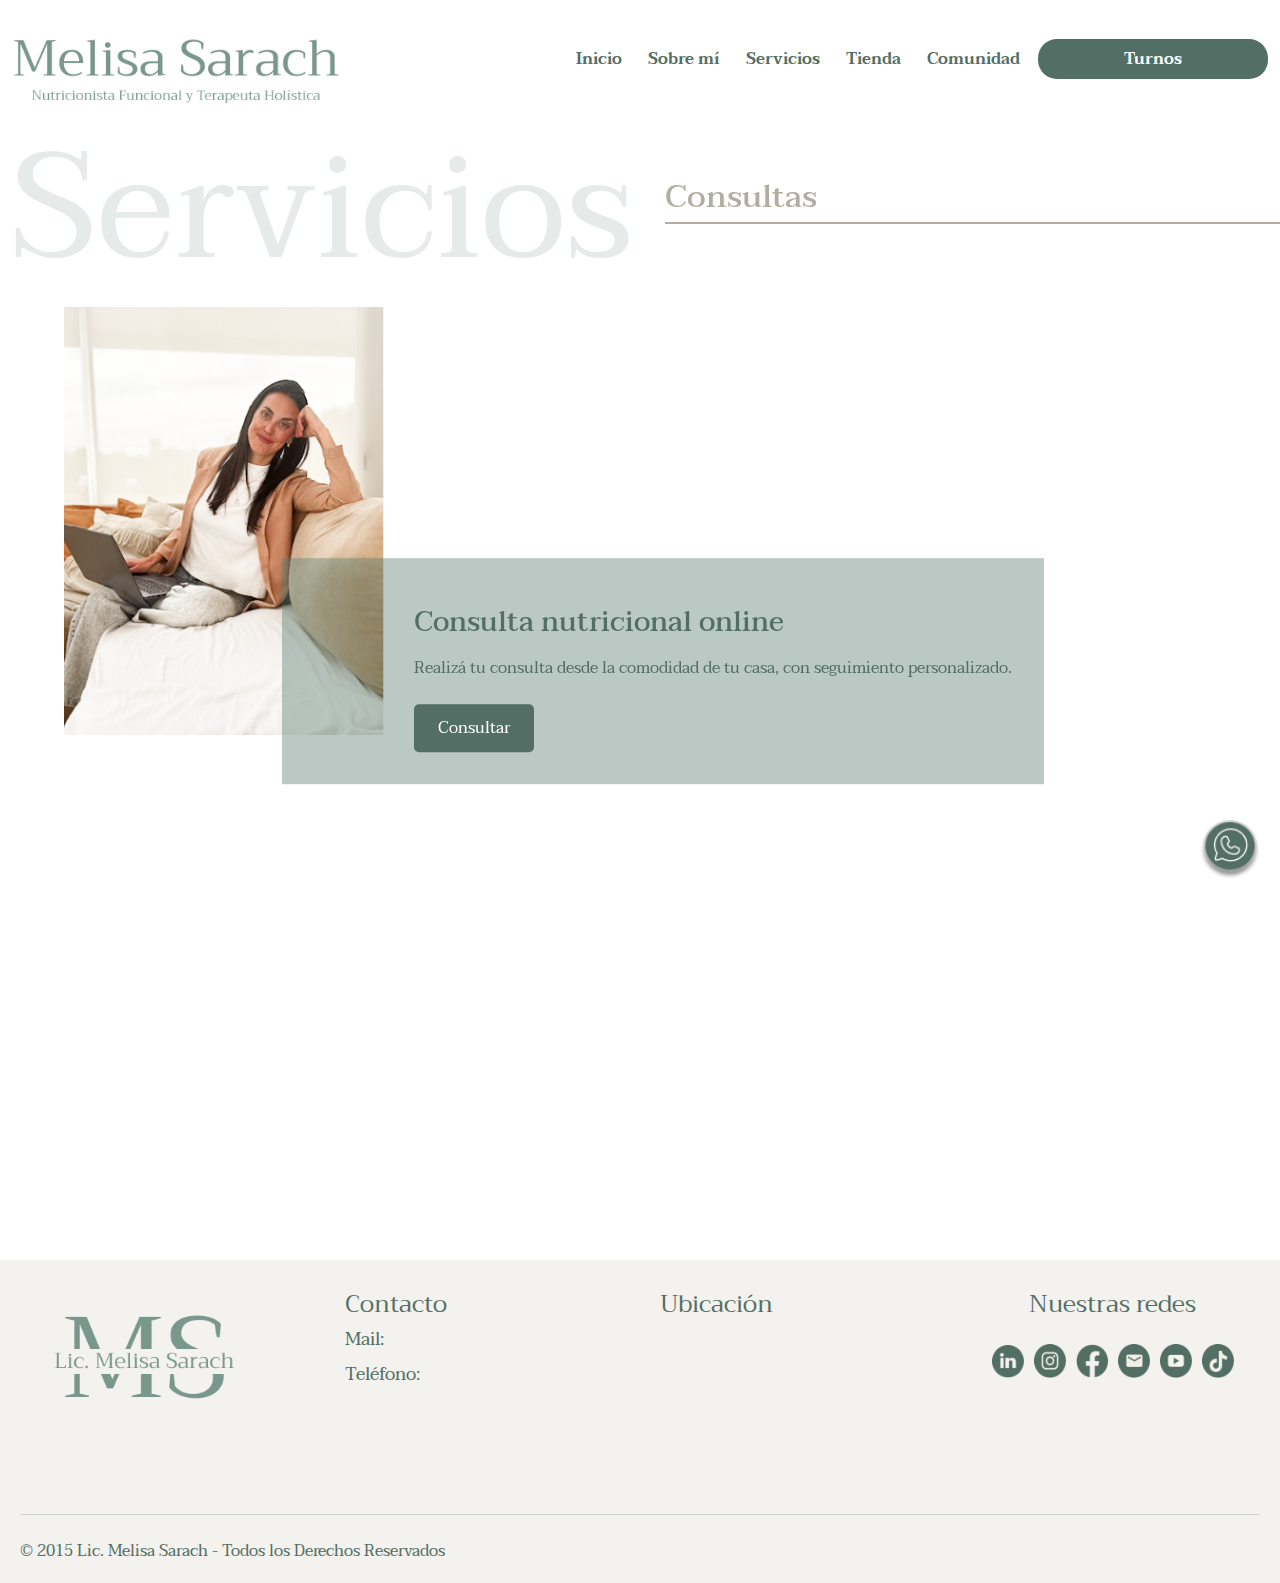
<file: pages/consultas.html>
<!DOCTYPE html>
<html lang="en">

<head>
  <meta charset="UTF-8">
  <meta name="viewport" content="width=device-width, initial-scale=1.0">
  <title>Lic. Sarach | Sobre mí</title>
</head>

<body>
  <!-- Tipografía Trirong p/titulos -->
  <link rel="preconnect" href="https://fonts.googleapis.com">
  <link rel="preconnect" href="https://fonts.gstatic.com" crossorigin>
  <link
    href="https://fonts.googleapis.com/css2?family=Trirong:ital,wght@0,100;0,200;0,300;0,400;0,500;0,600;0,700;0,800;0,900;1,100;1,200;1,300;1,400;1,500;1,600;1,700;1,800;1,900&display=swap"
    rel="stylesheet">

  <!-- Tipografía Taviraj p/parrafo -->
  <link rel="preconnect" href="https://fonts.googleapis.com">
  <link rel="preconnect" href="https://fonts.gstatic.com" crossorigin>
  <link
    href="https://fonts.googleapis.com/css2?family=Taviraj:ital,wght@0,100;0,200;0,300;0,400;0,500;0,600;0,700;0,800;0,900;1,100;1,200;1,300;1,400;1,500;1,600;1,700;1,800;1,900&display=swap"
    rel="stylesheet">

  <!-- AOS -->
  <link rel="stylesheet" href="https://cdn.jsdelivr.net/npm/aos@2.3.4/dist/aos.css">

  <!-- Bootstrap -->
  <link href="https://cdn.jsdelivr.net/npm/bootstrap@5.3.0/dist/css/bootstrap.min.css" rel="stylesheet">

  <!-- Style Sheet -->
  <link rel="stylesheet" href="../css/stylesass.css">
  </head>
  <header>
    <!-- BARRA DE NAVEGACION-->
    <nav class="navbar navbar-expand-lg custom-navbar">
      <div class="container-fluid links_container">
        <!-- LOGO BRAND -->
        <a class="navbar-brand logo_container" href="../index.html" title="Ir a Inicio">
          <img src="../assets/brand.png" alt="Logo de la licenciada Melisa Sarach" class="logo_navbar">
        </a>
        <!-- MENÚ HAMBURGUESA (visible en mobile y tablet)-->
        <button class="navbar-toggler custom_toggler" type="button" data-bs-toggle="collapse"
          data-bs-target="#navbarNav" aria-controls="navbarNav" aria-expanded="false" aria-label="Toggle navigation">
          <span class="navbar-toggler-icon menu_icon"></span>
        </button>
        <!--BARRA EN DESKTOP (un link al lado del otro a la derecha)-->
        <div class="collapse navbar-collapse custom_collapse" id="navbarNav">

          <div class="navbar-content container_custom_navbar">
            <ul class="navbar-nav custom_navbar">
              <li class="nav-item custom_item">
                <a class="nav-link custom_links" href="../index.html">Inicio</a>
              </li>
              <li class="nav-item custom_item">
                <a class="nav-link custom_links" href="../pages/sobre-mi.html">Sobre mí</a>
              </li>
              <li class="nav-item custom_item">
                <a class="nav-link custom_links" href="servicios.html">Servicios</a>
              </li>
              <li class="nav-item custom_item">
                <a class="nav-link custom_links" href="tienda.html">Tienda</a>
              </li>
              <li class="nav-item custom_item">
                <a class="nav-link custom_links" href="https://nas.io/es-mx/semillas-nutritivas">Comunidad</a>
              </li>
              <li class="nav-item custom_links">
                <a class="nav-link-boton-turnos nav_turnos"
                  href="https://wa.me/5493513558138?text=Hola%20Meli%20%F0%9F%98%8A%20Quisiera%20sacar%20un%20turno%2C%20preferentemente%20en%20el%20siguiente%20horario%3A%20________"
                  target="_blank" rel="noopener">
                  Turnos
                </a>
              </li>
            </ul>
          </div>
        </div>
      </div>
    </nav>
  </header>
  <main>
  <section class="titulos">
  <h1 class="pages">Servicios</h1>
  <h2 class="pages subtitulo" data-aos="fade-left" data-aos-delay="80">Consultas</h2>
  </div>
</section>

<section class="servicio online" data-aos="fade-right" data-aos-delay="200">
  <div class="imagen imagen-online">
    <img src="../assets/consulta-online.png" alt="Consulta nutricional online">
  </div>
  <div class="recuadro recuadro-online">
    <h3>Consulta nutricional online</h3>
    <p>Realizá tu consulta desde la comodidad de tu casa, con seguimiento personalizado.</p>
    <a
      href="https://wa.me/5493513558138?text=Hola%20Melisa,%20quisiera%20sacar%20un%20turno%20para%20una%20consulta%20online"
      class="btn-consulta"
      target="_blank"
    >
      Consultar
    </a>
  </div>
</section>
<div class="separador"></div>

<section class="servicio presencial" data-aos="fade-left" data-aos-delay="200">
  <div class="imagen-presencial">
    <img src="../assets/consulta-presencial.png" alt="Consulta nutricional presencial">
  </div>
  <div class="recuadro recuadro-presencial">
    <h3>Consulta nutricional presencial</h3>
    <p>Atención personalizada en consultorio. Agenda tu turno con anticipación.</p>
    <a
      href="https://wa.me/5493513558138?text=Hola%20Melisa,%20quisiera%20sacar%20un%20turno%20para%20consulta%20presencial"
      class="btn-consulta"
      target="_blank"
    >
      Consultar
    </a>
  </div>
</section>

<div class="separador"></div>

  </main>

  <!-- Botón de WhatsApp -->
  <a href="https://wa.me/5493513558138?text=Hola%20Meli%2C%20quer%C3%ADa%20consultarte%20por%20_________"
    class="floating-whatsapp" target="_blank" rel="noopener">
    <img src="../assets/icon_whatsapp (2).png" alt="Icono de WhatsApp para contactarse con la Lic. Melisa Sarach">
  </a>
  <script src="https://unpkg.com/aos@2.3.1/dist/aos.js"></script>
  <script>
    AOS.init();
  </script>
  <!-- Bootstrap JS vía CDN -->
  <script src="https://cdn.jsdelivr.net/npm/bootstrap@5.3.0/dist/js/bootstrap.bundle.min.js"></script>
  <footer>
    <section>

      <div>
        <img src="../assets/logo-footer.png" alt="logo">

      </div>
      <div>
        <h3 class="footer_contacto">Contacto</h3>
        <p>Mail: </p>
        <p>Teléfono: </p>
      </div>
      <div>
        <h3 class="footer">Ubicación</h3>
        <div class="mapa-container">
          <iframe
            src="https://www.google.com/maps/embed?pb=!1m18!1m12!1m3!1d13638.602183773135!2d-64.19130102020656!3d-31.42156350313041!2m3!1f0!2f0!3f0!3m2!1i1024!2i768!4f13.1!3m3!1m2!1s0x9432a285a6224201%3A0x54a69101baccd4c1!2sIndependencia%20468%2C%20X5001%20C%C3%B3rdoba!5e0!3m2!1ses!2sar!4v1721821866502!5m2!1ses!2sar"
            class="mapa-ubicacion" style="border:0;" allowfullscreen="" loading="lazy">
          </iframe>
        </div>
      </div>
      <div class="redes">
        <h3 class="footer">Nuestras redes</h3>
        <div class="iconos">
          <a href="https://www.linkedin.com/in/nutrimelisarach?utm_source=share&utm_campaign=share_via&utm_content=profile&utm_medium=ios_app "
            target="_blank" rel="noopener">
            <img src="../assets/linkedin.png" alt="Ir al perfil de Linkedin de la Licenciada Melisa Sarach"
              title="Ir al perfil de Linkedin" class="icono-redes">
          </a>

          <a href="https://www.instagram.com/nutrimelisarach?igsh=cWxpZTd3OTBvcXZv&utm_source=qr" target="_blank"
            rel="noopener">
            <img src="../assets/instagram.png" alt="Ir al perfil de Instagram de la Licenciada Melisa Sarach"
              title="Ir al perfil de Instagram" class="icono-redes">
          </a>

          <a href="https://www.facebook.com/nutri.melisarach/" target="_blank" rel="noopener">
            <img src="../assets/facebook.png" alt="Ir al perfil de Facebook de la Licenciada Melisa Sarach"
              title="Ir al perfil de Facebook" class="icono-redes">
          </a>

          <a href="https://mail.google.com/mail/?view=cm&to=lic.nutricion.sarach@gmail.com" target="_blank"
            rel="noopener">
            <img src="../assets/mail.png" alt="Enviar un mail a la licenciada Melisa Sarach" title="Enviar un mail"
              class="icono-redes">
          </a>


          <a href="https://youtube.com/@nutrimelisarach?si=sWrbfTU_ojC8CvxS" target="_blank" rel="noopener">
            <img src="../assets/youtube.png" alt="Ir al canal de youtube de la Licenciada Melisa Sarach"
              title="Ir al canal de youtube" class="icono-redes">
          </a>

          <a href="https://www.tiktok.com/@nutri.melisarach?_t=ZM-8y1CfxIUaVM&_r=1" target="_blank" rel="noopener">
            <img src="../assets/tiktok.png" alt="Ir al perfil de Tiktok de la Licenciada Melisa Sarach"
              title="Ir al perfil de Tiktok" class="icono-redes">
          </a>
        </div>
      </div>
    </section>
    <hr>
    <p class="footer_derechos_reservados">© 2015 Lic. Melisa Sarach - Todos los Derechos Reservados</p>
  </footer>

</body>

</html>
</file>
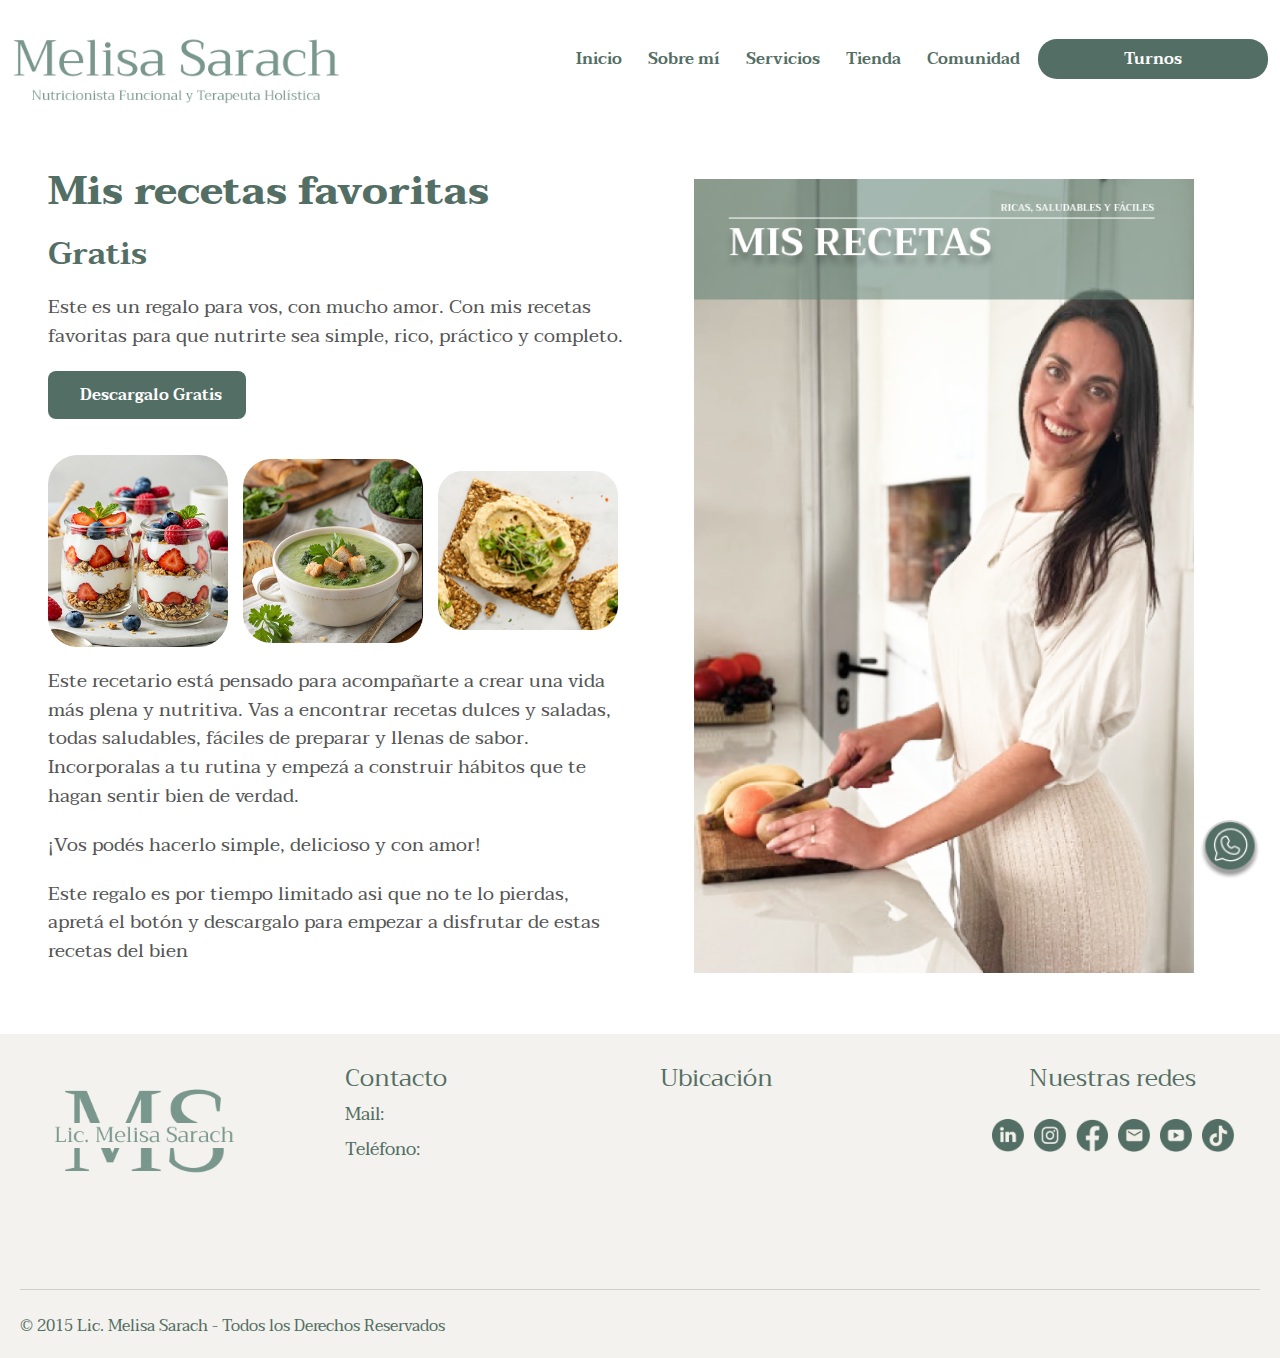
<file: pages/regalo.html>
<!DOCTYPE html>
<html lang="en">

<head>
    <meta charset="UTF-8">
    <meta name="viewport" content="width=device-width, initial-scale=1.0">
    <title>Lic. Sarach | Sobre mí</title>
</head>

<body>
    <!-- Tipografía Trirong p/titulos -->
    <link rel="preconnect" href="https://fonts.googleapis.com">
    <link rel="preconnect" href="https://fonts.gstatic.com" crossorigin>
    <link
        href="https://fonts.googleapis.com/css2?family=Trirong:ital,wght@0,100;0,200;0,300;0,400;0,500;0,600;0,700;0,800;0,900;1,100;1,200;1,300;1,400;1,500;1,600;1,700;1,800;1,900&display=swap"
        rel="stylesheet">

    <!-- Tipografía Taviraj p/parrafo -->
    <link rel="preconnect" href="https://fonts.googleapis.com">
    <link rel="preconnect" href="https://fonts.gstatic.com" crossorigin>
    <link
        href="https://fonts.googleapis.com/css2?family=Taviraj:ital,wght@0,100;0,200;0,300;0,400;0,500;0,600;0,700;0,800;0,900;1,100;1,200;1,300;1,400;1,500;1,600;1,700;1,800;1,900&display=swap"
        rel="stylesheet">

    <!-- AOS -->
    <link rel="stylesheet" href="https://cdn.jsdelivr.net/npm/aos@2.3.4/dist/aos.css">

    <!-- Bootstrap -->
    <link href="https://cdn.jsdelivr.net/npm/bootstrap@5.3.0/dist/css/bootstrap.min.css" rel="stylesheet">

    <!-- Style Sheet -->
    <link rel="stylesheet" href="../css/stylesass.css">
    </head>
    <header>
        <!-- BARRA DE NAVEGACION-->
        <nav class="navbar navbar-expand-lg custom-navbar">
            <div class="container-fluid links_container">
                <!-- LOGO BRAND -->
                <a class="navbar-brand logo_container" href="../index.html" title="Ir a Inicio">
                    <img src="../assets/brand.png" alt="Logo de la licenciada Melisa Sarach" class="logo_navbar">
                </a>
                <!-- MENÚ HAMBURGUESA (visible en mobile y tablet)-->
                <button class="navbar-toggler custom_toggler" type="button" data-bs-toggle="collapse"
                    data-bs-target="#navbarNav" aria-controls="navbarNav" aria-expanded="false"
                    aria-label="Toggle navigation">
                    <span class="navbar-toggler-icon menu_icon"></span>
                </button>
                <!--BARRA EN DESKTOP (un link al lado del otro a la derecha)-->
                <div class="collapse navbar-collapse custom_collapse" id="navbarNav">

                    <div class="navbar-content container_custom_navbar">
                        <ul class="navbar-nav custom_navbar">
                            <li class="nav-item custom_item">
                                <a class="nav-link custom_links" href="../index.html">Inicio</a>
                            </li>
                            <li class="nav-item custom_item">
                                <a class="nav-link custom_links" href="../pages/sobre-mi.html">Sobre mí</a>
                            </li>
                            <li class="nav-item custom_item">
                                <a class="nav-link custom_links" href="servicios.html">Servicios</a>
                            </li>
                            <li class="nav-item custom_item">
                                <a class="nav-link custom_links" href="tienda.html">Tienda</a>
                            </li>
                            <li class="nav-item custom_item">
                                <a class="nav-link custom_links"
                                    href="https://nas.io/es-mx/semillas-nutritivas">Comunidad</a>
                            </li>
                            <li class="nav-item custom_links">
                                <a class="nav-link-boton-turnos nav_turnos"
                                    href="https://wa.me/5493513558138?text=Hola%20Meli%20%F0%9F%98%8A%20Quisiera%20sacar%20un%20turno%2C%20preferentemente%20en%20el%20siguiente%20horario%3A%20________"
                                    target="_blank" rel="noopener">
                                    Turnos
                                </a>
                            </li>

                        </ul>
                    </div>
                </div>
            </div>
        </nav>
    </header>
    <main>
        <section class="regalo">
            <div class="contenido">
                <div class="texto">
                    <h1>Mis recetas favoritas</h1>
                    <h2>Gratis</h2>
                    <p>Este es un regalo para vos, con mucho amor. Con mis recetas favoritas para que nutrirte sea
                        simple, rico, práctico y completo.</p>

                    <button type="button" class="btn-descarga" data-access-product="free">
                        <span uk-icon="icon: download"></span> Descargalo Gratis
                    </button>

                    <div class="imagenes-recetas">
                        <img src="../assets/receta1.png" alt="Receta 1">
                        <img src="../assets/receta2.png" alt="Receta 2">
                        <img src="../assets/receta3.png" alt="Receta 3">

                    </div>
                    <p>Este recetario está pensado para acompañarte a crear una vida más plena y nutritiva. Vas a
                        encontrar recetas dulces y saladas, todas saludables, fáciles de preparar y llenas de sabor.
                        Incorporalas a tu rutina y empezá a construir hábitos que te hagan sentir bien de verdad.
                    </p>
                    <p>¡Vos podés hacerlo simple, delicioso y con amor! </p>
                    <p>Este regalo es por tiempo limitado asi que no te lo pierdas, apretá el botón y descargalo para
                        empezar a disfrutar de estas recetas del bien</p>
                </div>
            </div>

            <div class="imagen">
                <img src="../assets/regalo.png" alt="Licenciada cocinando">
            </div>
        </section>

    </main>
   
   <!-- Botón de WhatsApp -->
<a href="https://wa.me/5493513558138?text=Hola%20Meli%2C%20quer%C3%ADa%20consultarte%20por%20_________" class="floating-whatsapp" target="_blank" rel="noopener">
    <img src="../assets/icon_whatsapp (2).png" alt="Icono de WhatsApp para contactarse con la Lic. Melisa Sarach">
</a>

    <script src="https://unpkg.com/aos@2.3.1/dist/aos.js"></script>
    <script>
        AOS.init();
    </script>
    <!-- Bootstrap JS vía CDN -->
    <script src="https://cdn.jsdelivr.net/npm/bootstrap@5.3.0/dist/js/bootstrap.bundle.min.js"></script>
    <footer>
        <section>

            <div>
                <img src="../assets/logo-footer.png" alt="logo">

            </div>
            <div>
                <h3 class="footer_contacto">Contacto</h3>
                <p>Mail: </p>
                <p>Teléfono: </p>
            </div>
            <div>
                <h3 class="footer">Ubicación</h3>
                <div class="mapa-container">
                    <iframe
                        src="https://www.google.com/maps/embed?pb=!1m18!1m12!1m3!1d13638.602183773135!2d-64.19130102020656!3d-31.42156350313041!2m3!1f0!2f0!3f0!3m2!1i1024!2i768!4f13.1!3m3!1m2!1s0x9432a285a6224201%3A0x54a69101baccd4c1!2sIndependencia%20468%2C%20X5001%20C%C3%B3rdoba!5e0!3m2!1ses!2sar!4v1721821866502!5m2!1ses!2sar"
                        class="mapa-ubicacion" style="border:0;" allowfullscreen="" loading="lazy">
                    </iframe>
                </div>
            </div>
            <div class="redes">
                <h3 class="footer">Nuestras redes</h3>
                <div class="iconos">
                    <a href="https://www.linkedin.com/in/nutrimelisarach?utm_source=share&utm_campaign=share_via&utm_content=profile&utm_medium=ios_app "
                        target="_blank" rel="noopener">
                        <img src="../assets/linkedin.png" alt="Ir al perfil de Linkedin de la Licenciada Melisa Sarach"
                            title="Ir al perfil de Linkedin" class="icono-redes">
                    </a>

                    <a href="https://www.instagram.com/nutrimelisarach?igsh=cWxpZTd3OTBvcXZv&utm_source=qr"
                        target="_blank" rel="noopener">
                        <img src="../assets/instagram.png"
                            alt="Ir al perfil de Instagram de la Licenciada Melisa Sarach"
                            title="Ir al perfil de Instagram" class="icono-redes">
                    </a>

                    <a href="https://www.facebook.com/nutri.melisarach/" target="_blank" rel="noopener">
                        <img src="../assets/facebook.png" alt="Ir al perfil de Facebook de la Licenciada Melisa Sarach"
                            title="Ir al perfil de Facebook" class="icono-redes">
                    </a>

                    <a href="https://mail.google.com/mail/?view=cm&to=lic.nutricion.sarach@gmail.com" target="_blank"
                        rel="noopener">
                        <img src="../assets/mail.png" alt="Enviar un mail a la licenciada Melisa Sarach"
                            title="Enviar un mail" class="icono-redes">
                    </a>


                    <a href="https://youtube.com/@nutrimelisarach?si=sWrbfTU_ojC8CvxS" target="_blank" rel="noopener">
                        <img src="../assets/youtube.png" alt="Ir al canal de youtube de la Licenciada Melisa Sarach"
                            title="Ir al canal de youtube" class="icono-redes">
                    </a>

                    <a href="https://www.tiktok.com/@nutri.melisarach?_t=ZM-8y1CfxIUaVM&_r=1" target="_blank"
                        rel="noopener">
                        <img src="../assets/tiktok.png" alt="Ir al perfil de Tiktok de la Licenciada Melisa Sarach"
                            title="Ir al perfil de Tiktok" class="icono-redes">
                    </a>
                </div>
            </div>
        </section>
        <hr>
        <p class="footer_derechos_reservados">© 2015 Lic. Melisa Sarach - Todos los Derechos Reservados</p>
    </footer>

</body>

</html>
</file>
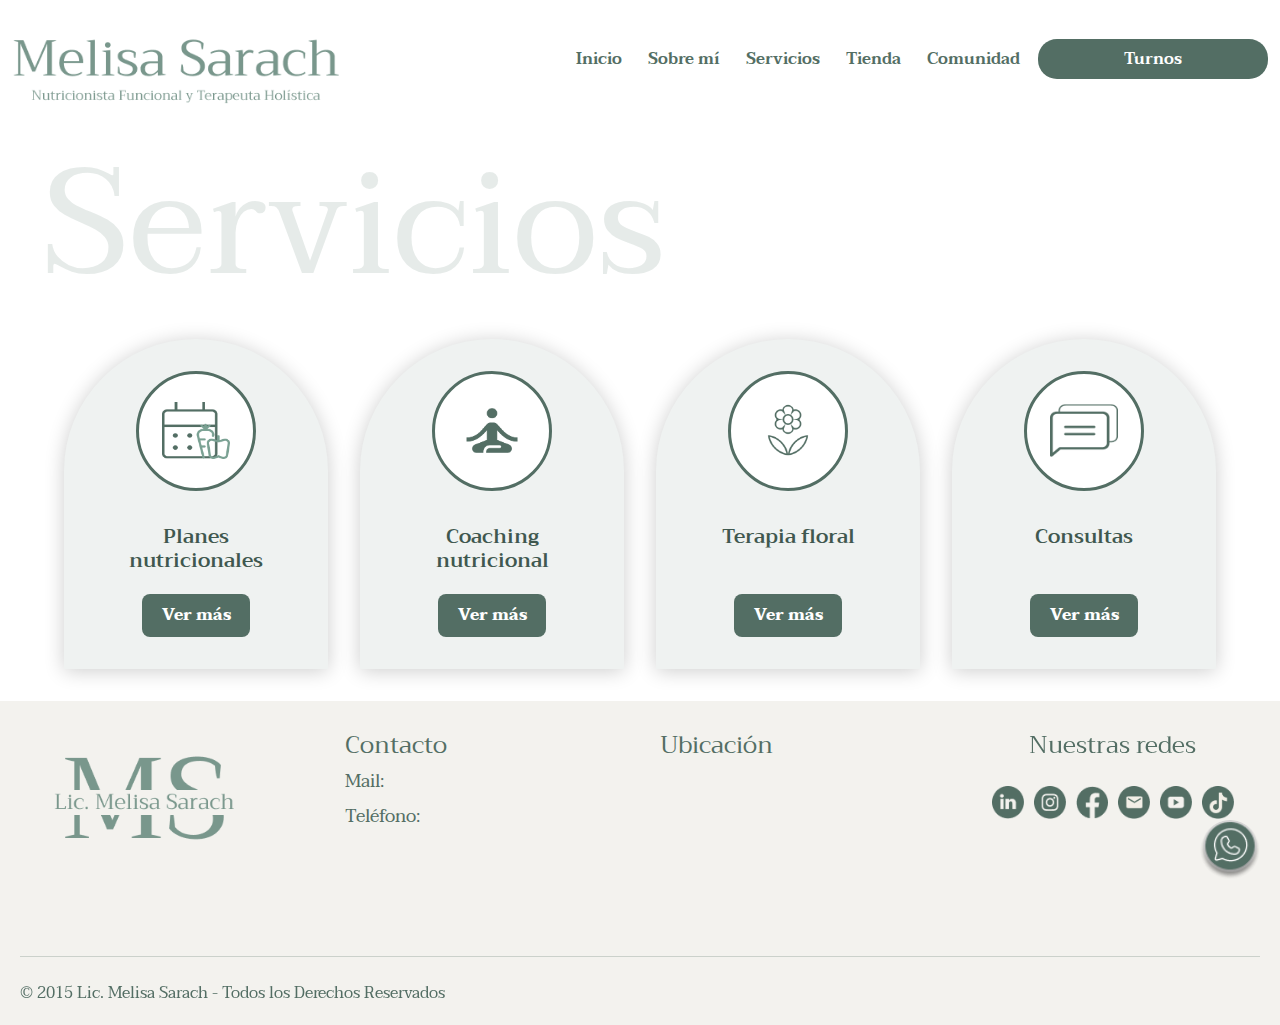
<file: pages/servicios.html>
<!DOCTYPE html>
<html lang="en">

<head>
    <meta charset="UTF-8">
    <meta name="viewport" content="width=device-width, initial-scale=1.0">
    <title>Lic. Sarach | Servicios</title>
</head>

<body>
    <!-- Tipografía Trirong p/titulos -->
    <link rel="preconnect" href="https://fonts.googleapis.com">
    <link rel="preconnect" href="https://fonts.gstatic.com" crossorigin>
    <link
        href="https://fonts.googleapis.com/css2?family=Trirong:ital,wght@0,100;0,200;0,300;0,400;0,500;0,600;0,700;0,800;0,900;1,100;1,200;1,300;1,400;1,500;1,600;1,700;1,800;1,900&display=swap"
        rel="stylesheet">

    <!-- Tipografía Taviraj p/parrafo -->
    <link rel="preconnect" href="https://fonts.googleapis.com">
    <link rel="preconnect" href="https://fonts.gstatic.com" crossorigin>
    <link
        href="https://fonts.googleapis.com/css2?family=Taviraj:ital,wght@0,100;0,200;0,300;0,400;0,500;0,600;0,700;0,800;0,900;1,100;1,200;1,300;1,400;1,500;1,600;1,700;1,800;1,900&display=swap"
        rel="stylesheet">

    <!-- AOS -->
    <link rel="stylesheet" href="https://cdn.jsdelivr.net/npm/aos@2.3.4/dist/aos.css">

    <!-- Bootstrap -->
    <link href="https://cdn.jsdelivr.net/npm/bootstrap@5.3.0/dist/css/bootstrap.min.css" rel="stylesheet">

    <!-- Style Sheet -->
    <link rel="stylesheet" href="../css/stylesass.css">
    </head>
    <header>
        <!-- BARRA DE NAVEGACION-->
        <nav class="navbar navbar-expand-lg custom-navbar">
            <div class="container-fluid links_container">
                <!-- LOGO BRAND -->
                <a class="navbar-brand logo_container" href="../index.html" title="Ir a Inicio">
                    <img src="../assets/brand.png" alt="Logo de la licenciada Melisa Sarach" class="logo_navbar">
                </a>
                <!-- MENÚ HAMBURGUESA (visible en mobile y tablet)-->
                <button class="navbar-toggler custom_toggler" type="button" data-bs-toggle="collapse"
                    data-bs-target="#navbarNav" aria-controls="navbarNav" aria-expanded="false"
                    aria-label="Toggle navigation">
                    <span class="navbar-toggler-icon menu_icon"></span>
                </button>
                <!--BARRA EN DESKTOP (un link al lado del otro a la derecha)-->
                <div class="collapse navbar-collapse custom_collapse" id="navbarNav">

                    <div class="navbar-content container_custom_navbar">
                        <ul class="navbar-nav custom_navbar">
                            <li class="nav-item custom_item">
                                <a class="nav-link custom_links" href="../index.html">Inicio</a>
                            </li>
                            <li class="nav-item custom_item">
                                <a class="nav-link custom_links" href="../pages/sobre-mi.html">Sobre mí</a>
                            </li>
                            <li class="nav-item custom_item">
                                <a class="nav-link custom_links" href="../pages/servicios.html">Servicios</a>
                            </li>
                            <li class="nav-item custom_item">
                                <a class="nav-link custom_links" href="tienda.html">Tienda</a>
                            </li>
                            <li class="nav-item custom_item">
                                <a class="nav-link custom_links"
                                    href="https://nas.io/es-mx/semillas-nutritivas">Comunidad</a>
                            </li>
                            <li class="nav-item custom_links">
                                <a class="nav-link-boton-turnos nav_turnos"
                                    href="https://wa.me/5493513558138?text=Hola%20Meli%20%F0%9F%98%8A%20Quisiera%20sacar%20un%20turno%2C%20preferentemente%20en%20el%20siguiente%20horario%3A%20________"
                                    target="_blank" rel="noopener">
                                    Turnos
                                </a>
                            </li>
                        </ul>
                    </div>
                </div>
            </div>
        </nav>
    </header>
    <main>
        <section class="servicios">
            <h1 class="pages">Servicios</h1>
            <div class="servicios">

                <div class="card-servicios">

                    <div class="card-planes">
                        <div class="icono">
                        <img src="../assets/plan-serivicios.png" alt="Logo que representa plan nutricional">
                        </div>
                        <h2>Planes nutricionales</h2>
                        <a href="../pages/planes.html" class="btn-link">Ver más</a>
                    </div>

                    <div class="card-coaching">
                        <div class="icono">
                        <img src="../assets/coach-servicios.png" alt="Logo que representa coaching nutricional">
                        </div>
                        <h2>Coaching nutricional</h2>
                        <a href="../pages/coach.html" class="btn-link">Ver más</a>
                    </div>

                    <div class="card-terapia-floral">
                        <div class="icono">
                        <img src="../assets/tf-servicios.png" alt="Logo que representa terapia floral">
                        </div>
                        <h2>Terapia floral</h2>
                        <a href="../pages/terapia-floral.html" class="btn-link">Ver más</a>
                    </div>

                    <div class="card-consultas">
                        <div class="icono">
                        <img src="../assets/consultas.png" alt="Logo que representa consultas">
                        </div>
                        <h2>Consultas</h2>
                        <a href="../pages/consultas.html" class="btn-link">Ver más</a>
                    </div>

                </div>
            </div>
        </section>



        <!-- Botón de WhatsApp -->
        <a href="https://wa.me/5493513558138?text=Hola%20Meli%2C%20quer%C3%ADa%20consultarte%20por%20_________"
            class="floating-whatsapp" target="_blank" rel="noopener">
            <img src="../assets/icon_whatsapp (2).png"
                alt="Icono de WhatsApp para contactarse con la Lic. Melisa Sarach">
        </a>
        <script src="https://unpkg.com/aos@2.3.1/dist/aos.js"></script>
        <script>
            AOS.init();
        </script>
        <!-- Bootstrap JS vía CDN -->
        <script src="https://cdn.jsdelivr.net/npm/bootstrap@5.3.0/dist/js/bootstrap.bundle.min.js"></script>
        <footer>
            <section>

                <div>
                    <img src="../assets/logo-footer.png" alt="logo">

                </div>
                <div>
                    <h3 class="footer_contacto">Contacto</h3>
                    <p>Mail: </p>
                    <p>Teléfono: </p>
                </div>
                <div>
                    <h3 class="footer">Ubicación</h3>
                    <div class="mapa-container">
                        <iframe
                            src="https://www.google.com/maps/embed?pb=!1m18!1m12!1m3!1d13638.602183773135!2d-64.19130102020656!3d-31.42156350313041!2m3!1f0!2f0!3f0!3m2!1i1024!2i768!4f13.1!3m3!1m2!1s0x9432a285a6224201%3A0x54a69101baccd4c1!2sIndependencia%20468%2C%20X5001%20C%C3%B3rdoba!5e0!3m2!1ses!2sar!4v1721821866502!5m2!1ses!2sar"
                            class="mapa-ubicacion" style="border:0;" allowfullscreen="" loading="lazy">
                        </iframe>
                    </div>
                </div>
                <div class="redes">
                    <h3 class="footer">Nuestras redes</h3>
                    <div class="iconos">
                        <a href="https://www.linkedin.com/in/nutrimelisarach?utm_source=share&utm_campaign=share_via&utm_content=profile&utm_medium=ios_app "
                            target="_blank" rel="noopener">
                            <img src="../assets/linkedin.png"
                                alt="Ir al perfil de Linkedin de la Licenciada Melisa Sarach"
                                title="Ir al perfil de Linkedin" class="icono-redes">
                        </a>

                        <a href="https://www.instagram.com/nutrimelisarach?igsh=cWxpZTd3OTBvcXZv&utm_source=qr"
                            target="_blank" rel="noopener">
                            <img src="../assets/instagram.png"
                                alt="Ir al perfil de Instagram de la Licenciada Melisa Sarach"
                                title="Ir al perfil de Instagram" class="icono-redes">
                        </a>

                        <a href="https://www.facebook.com/nutri.melisarach/" target="_blank" rel="noopener">
                            <img src="../assets/facebook.png"
                                alt="Ir al perfil de Facebook de la Licenciada Melisa Sarach"
                                title="Ir al perfil de Facebook" class="icono-redes">
                        </a>

                        <a href="https://mail.google.com/mail/?view=cm&to=lic.nutricion.sarach@gmail.com"
                            target="_blank" rel="noopener">
                            <img src="../assets/mail.png" alt="Enviar un mail a la licenciada Melisa Sarach"
                                title="Enviar un mail" class="icono-redes">
                        </a>


                        <a href="https://youtube.com/@nutrimelisarach?si=sWrbfTU_ojC8CvxS" target="_blank"
                            rel="noopener">
                            <img src="../assets/youtube.png" alt="Ir al canal de youtube de la Licenciada Melisa Sarach"
                                title="Ir al canal de youtube" class="icono-redes">
                        </a>

                        <a href="https://www.tiktok.com/@nutri.melisarach?_t=ZM-8y1CfxIUaVM&_r=1" target="_blank"
                            rel="noopener">
                            <img src="../assets/tiktok.png" alt="Ir al perfil de Tiktok de la Licenciada Melisa Sarach"
                                title="Ir al perfil de Tiktok" class="icono-redes">
                        </a>
                    </div>
                </div>
            </section>
            <hr>
            <p class="footer_derechos_reservados">© 2015 Lic. Melisa Sarach - Todos los Derechos Reservados</p>
        </footer>

</body>

</html>
</file>
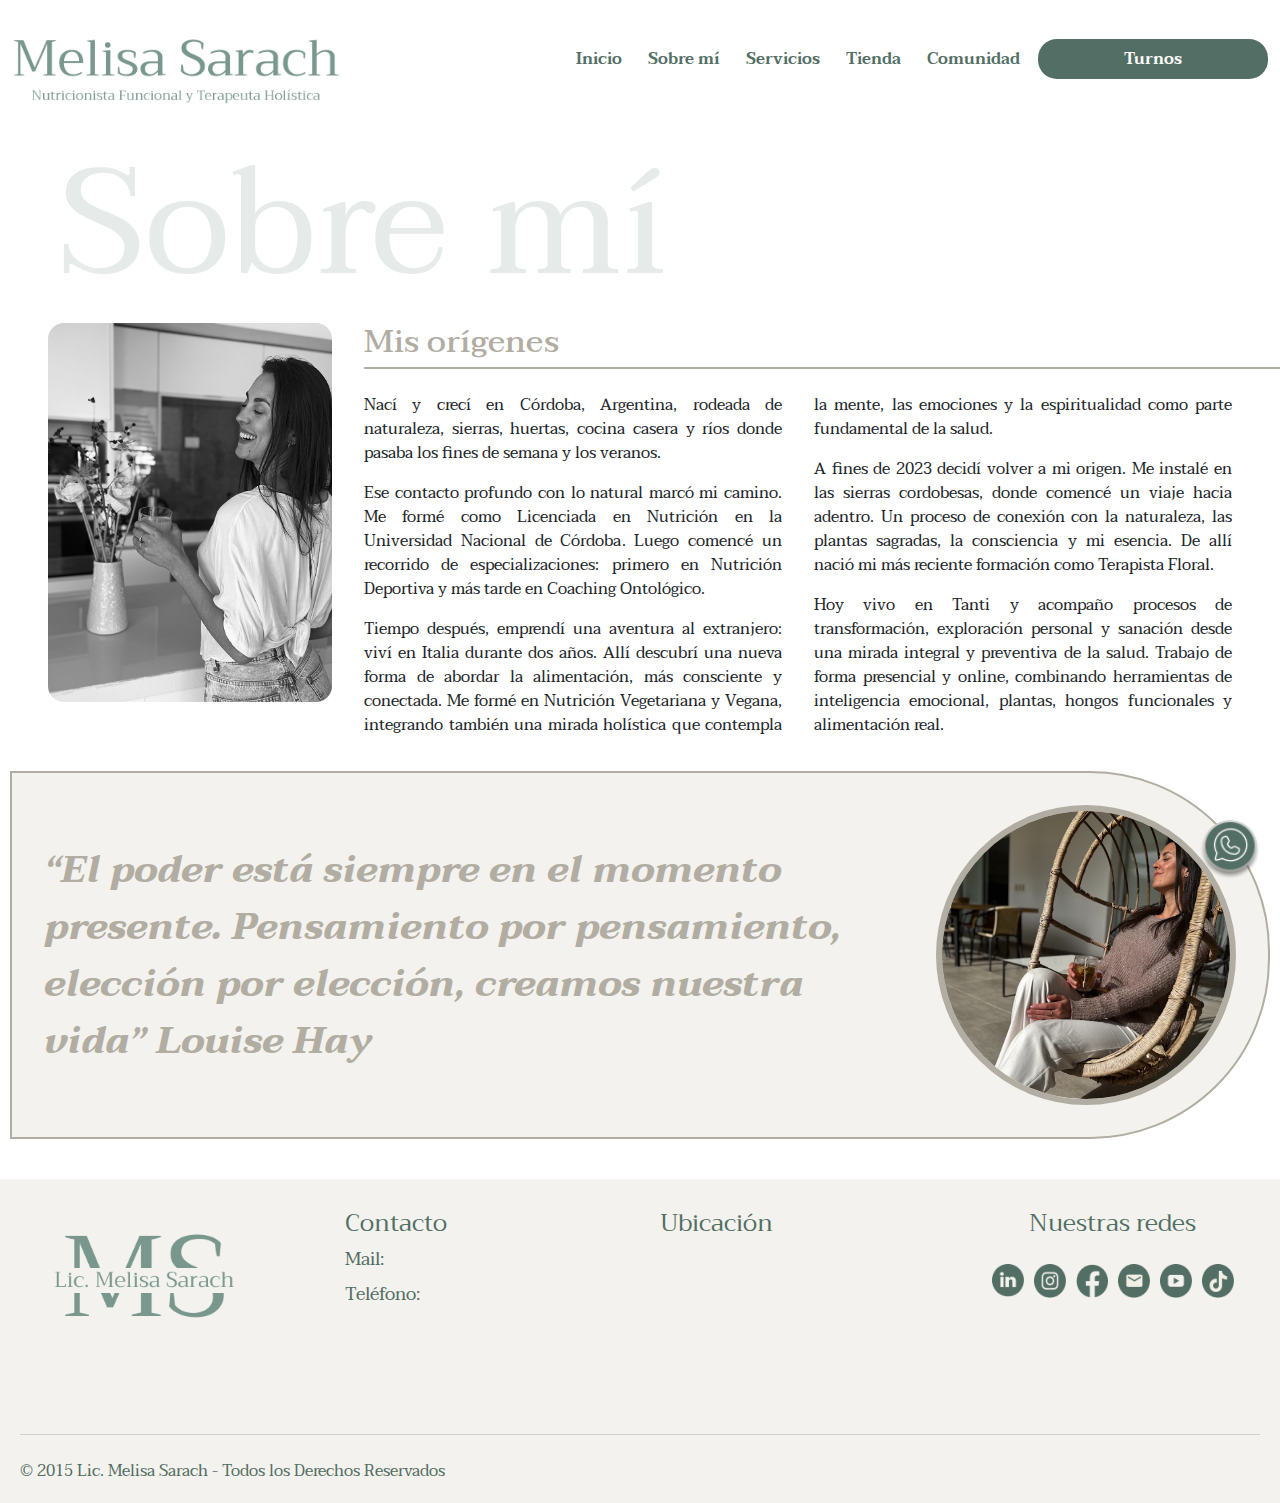
<file: pages/sobre-mi.html>
<!DOCTYPE html>
<html lang="en">

<head>
  <meta charset="UTF-8">
  <meta name="viewport" content="width=device-width, initial-scale=1.0">
  <title>Lic. Sarach | Sobre mí</title>
</head>

<body>
  <!-- Tipografía Trirong p/titulos -->
  <link rel="preconnect" href="https://fonts.googleapis.com">
  <link rel="preconnect" href="https://fonts.gstatic.com" crossorigin>
  <link
    href="https://fonts.googleapis.com/css2?family=Trirong:ital,wght@0,100;0,200;0,300;0,400;0,500;0,600;0,700;0,800;0,900;1,100;1,200;1,300;1,400;1,500;1,600;1,700;1,800;1,900&display=swap"
    rel="stylesheet">

  <!-- Tipografía Taviraj p/parrafo -->
  <link rel="preconnect" href="https://fonts.googleapis.com">
  <link rel="preconnect" href="https://fonts.gstatic.com" crossorigin>
  <link
    href="https://fonts.googleapis.com/css2?family=Taviraj:ital,wght@0,100;0,200;0,300;0,400;0,500;0,600;0,700;0,800;0,900;1,100;1,200;1,300;1,400;1,500;1,600;1,700;1,800;1,900&display=swap"
    rel="stylesheet">

  <!-- AOS -->
  <link rel="stylesheet" href="https://cdn.jsdelivr.net/npm/aos@2.3.4/dist/aos.css">

  <!-- Bootstrap -->
  <link href="https://cdn.jsdelivr.net/npm/bootstrap@5.3.0/dist/css/bootstrap.min.css" rel="stylesheet">

  <!-- Style Sheet -->
  <link rel="stylesheet" href="../css/stylesass.css">
  </head>
  <header>
    <!-- BARRA DE NAVEGACION-->
    <nav class="navbar navbar-expand-lg custom-navbar">
      <div class="container-fluid links_container">
        <!-- LOGO BRAND -->
        <a class="navbar-brand logo_container" href="../index.html" title="Ir a Inicio">
          <img src="../assets/brand.png" alt="Logo de la licenciada Melisa Sarach" class="logo_navbar">
        </a>
        <!-- MENÚ HAMBURGUESA (visible en mobile y tablet)-->
        <button class="navbar-toggler custom_toggler" type="button" data-bs-toggle="collapse"
          data-bs-target="#navbarNav" aria-controls="navbarNav" aria-expanded="false" aria-label="Toggle navigation">
          <span class="navbar-toggler-icon menu_icon"></span>
        </button>
        <!--BARRA EN DESKTOP (un link al lado del otro a la derecha)-->
        <div class="collapse navbar-collapse custom_collapse" id="navbarNav">

          <div class="navbar-content container_custom_navbar">
            <ul class="navbar-nav custom_navbar">
              <li class="nav-item custom_item">
                <a class="nav-link custom_links" href="../index.html">Inicio</a>
              </li>
              <li class="nav-item custom_item">
                <a class="nav-link custom_links" href="../pages/sobre-mi.html">Sobre mí</a>
              </li>
              <li class="nav-item custom_item">
                <a class="nav-link custom_links" href="servicios.html">Servicios</a>
              </li>
              <li class="nav-item custom_item">
                <a class="nav-link custom_links" href="tienda.html">Tienda</a>
              </li>
              <li class="nav-item custom_item">
                <a class="nav-link custom_links" href="https://nas.io/es-mx/semillas-nutritivas">Comunidad</a>
              </li>
              <li class="nav-item custom_links">
                <a class="nav-link-boton-turnos nav_turnos"
                  href="https://wa.me/5493513558138?text=Hola%20Meli%20%F0%9F%98%8A%20Quisiera%20sacar%20un%20turno%2C%20preferentemente%20en%20el%20siguiente%20horario%3A%20________"
                  target="_blank" rel="noopener">
                  Turnos
                </a>
              </li>
            </ul>
          </div>
        </div>
      </div>
    </nav>
  </header>
  <main>
    <section class="sobre-mi">
      <h1 class="pages">Sobre mí</h1>
      <div class="contenido">
        <div class="imagen">
          <img src="../assets/sobre-mi.png" alt="Sobre mí">
        </div>
        <div class="texto">
          <h2 class="pages">Mis orígenes</h2>
          <div class="parrafos">
            <p>Nací y crecí en Córdoba, Argentina, rodeada de naturaleza, sierras, huertas, cocina casera y ríos donde
              pasaba los fines de semana y los veranos.</p>
            <p>Ese contacto profundo con lo natural marcó mi camino. Me formé como Licenciada en Nutrición en la
              Universidad Nacional de Córdoba. Luego comencé un recorrido de especializaciones: primero en Nutrición
              Deportiva y más tarde en Coaching Ontológico.</p>
            <p>Tiempo después, emprendí una aventura al extranjero: viví en Italia durante dos años. Allí descubrí una
              nueva forma de abordar la alimentación, más consciente y conectada. Me formé en Nutrición Vegetariana y
              Vegana, integrando también una mirada holística que contempla la mente, las emociones y la espiritualidad
              como parte fundamental de la salud.</p>
            <p>A fines de 2023 decidí volver a mi origen. Me instalé en las sierras cordobesas, donde comencé un viaje
              hacia adentro. Un proceso de conexión con la naturaleza, las plantas sagradas, la consciencia y mi
              esencia. De allí nació mi más reciente formación como Terapista Floral.</p>
            <p>Hoy vivo en Tanti y acompaño procesos de transformación, exploración personal y sanación desde una mirada
              integral y preventiva de la salud. Trabajo de forma presencial y online, combinando herramientas de
              inteligencia emocional, plantas, hongos funcionales y alimentación real.</p>
          </div>
        </div>
      </div>
    </section>

    <section class="frase" data-aos="fade-right">
      <img src="../assets/Sobre-mi-frase.png" alt="">
      <span>“El poder está siempre en el momento presente. Pensamiento por pensamiento, elección por elección, creamos
        nuestra vida” Louise Hay</span>
    </section>
  </main>

  <!-- Botón de WhatsApp -->
  <a href="https://wa.me/5493513558138?text=Hola%20Meli%2C%20quer%C3%ADa%20consultarte%20por%20_________"
    class="floating-whatsapp" target="_blank" rel="noopener">
    <img src="../assets/icon_whatsapp (2).png" alt="Icono de WhatsApp para contactarse con la Lic. Melisa Sarach">
  </a>
  <script src="https://unpkg.com/aos@2.3.1/dist/aos.js"></script>
  <script>
    AOS.init();
  </script>
  <!-- Bootstrap JS vía CDN -->
  <script src="https://cdn.jsdelivr.net/npm/bootstrap@5.3.0/dist/js/bootstrap.bundle.min.js"></script>
  <footer>
    <section>

      <div>
        <img src="../assets/logo-footer.png" alt="logo">

      </div>
      <div>
        <h3 class="footer_contacto">Contacto</h3>
        <p>Mail: </p>
        <p>Teléfono: </p>
      </div>
      <div>
        <h3 class="footer">Ubicación</h3>
        <div class="mapa-container">
          <iframe
            src="https://www.google.com/maps/embed?pb=!1m18!1m12!1m3!1d13638.602183773135!2d-64.19130102020656!3d-31.42156350313041!2m3!1f0!2f0!3f0!3m2!1i1024!2i768!4f13.1!3m3!1m2!1s0x9432a285a6224201%3A0x54a69101baccd4c1!2sIndependencia%20468%2C%20X5001%20C%C3%B3rdoba!5e0!3m2!1ses!2sar!4v1721821866502!5m2!1ses!2sar"
            class="mapa-ubicacion" style="border:0;" allowfullscreen="" loading="lazy">
          </iframe>
        </div>
      </div>
      <div class="redes">
        <h3 class="footer">Nuestras redes</h3>
        <div class="iconos">
          <a href="https://www.linkedin.com/in/nutrimelisarach?utm_source=share&utm_campaign=share_via&utm_content=profile&utm_medium=ios_app "
            target="_blank" rel="noopener">
            <img src="../assets/linkedin.png" alt="Ir al perfil de Linkedin de la Licenciada Melisa Sarach"
              title="Ir al perfil de Linkedin" class="icono-redes">
          </a>

          <a href="https://www.instagram.com/nutrimelisarach?igsh=cWxpZTd3OTBvcXZv&utm_source=qr" target="_blank"
            rel="noopener">
            <img src="../assets/instagram.png" alt="Ir al perfil de Instagram de la Licenciada Melisa Sarach"
              title="Ir al perfil de Instagram" class="icono-redes">
          </a>

          <a href="https://www.facebook.com/nutri.melisarach/" target="_blank" rel="noopener">
            <img src="../assets/facebook.png" alt="Ir al perfil de Facebook de la Licenciada Melisa Sarach"
              title="Ir al perfil de Facebook" class="icono-redes">
          </a>

          <a href="https://mail.google.com/mail/?view=cm&to=lic.nutricion.sarach@gmail.com" target="_blank"
            rel="noopener">
            <img src="../assets/mail.png" alt="Enviar un mail a la licenciada Melisa Sarach" title="Enviar un mail"
              class="icono-redes">
          </a>


          <a href="https://youtube.com/@nutrimelisarach?si=sWrbfTU_ojC8CvxS" target="_blank" rel="noopener">
            <img src="../assets/youtube.png" alt="Ir al canal de youtube de la Licenciada Melisa Sarach"
              title="Ir al canal de youtube" class="icono-redes">
          </a>

          <a href="https://www.tiktok.com/@nutri.melisarach?_t=ZM-8y1CfxIUaVM&_r=1" target="_blank" rel="noopener">
            <img src="../assets/tiktok.png" alt="Ir al perfil de Tiktok de la Licenciada Melisa Sarach"
              title="Ir al perfil de Tiktok" class="icono-redes">
          </a>
        </div>
      </div>
    </section>
    <hr>
    <p class="footer_derechos_reservados">© 2015 Lic. Melisa Sarach - Todos los Derechos Reservados</p>
  </footer>

</body>

</html>
</file>
<file: css/stylesass.css>
@charset "UTF-8";
* {
  margin: 0;
  padding: 0;
  box-sizing: border-box;
}

header {
  margin-bottom: 0;
}

body {
  margin: 0;
  padding: 0;
  background-color: #FFFFFF;
}

/* CONTIENE EL LOGO PRINCIPAL Y NAV BAR */
/* LOGO PRINCIPAL */
.logo_container {
  display: flex;
  align-items: center;
  width: 30%;
  height: 40%;
  max-width: 100%;
}
.logo_container .logo_navbar {
  margin-right: 10px;
  width: auto;
  height: auto;
  max-width: 100%;
  align-self: flex-start;
}

/*Se utilizó bootstrap para agregar un menú desplegable para la barra 
de navegacion en mobile*/
/* NAV BAR */
/* BOTÓN DE ÍCONO MENÚ (toggler) */
.custom_toggler {
  border: none;
  outline: none;
  box-shadow: none;
  background-color: transparent;
  display: flex;
  align-items: center;
  justify-content: flex-end;
  width: 32px;
  height: 32px;
}
.custom_toggler:focus, .custom_toggler:active, .custom_toggler:focus-visible {
  outline: none;
  box-shadow: none;
  background-color: transparent;
}

/* MENÚ DE LINKS EN DESKTOP */
.custom_collapse {
  justify-content: flex-end;
  /* MENÚ DE LINKS DESPLEGABLE EN MOBILE */
}
.custom_collapse.show {
  z-index: 1050;
  width: 100%;
  background-color: white;
  position: relative;
  border: none;
  box-shadow: none;
  flex-direction: column;
  align-content: center;
  align-items: center;
  justify-content: center;
}
.custom_collapse .nav_turnos {
  background-color: #536E64;
  font-family: "Taviraj", serif;
  width: 230px;
  height: 40px;
  padding: 8px 20px;
  border-radius: 19px;
  color: white;
  text-decoration: none;
  justify-self: center;
  align-items: center;
}

.container_custom_navbar {
  display: flex;
  align-content: flex-end;
  gap: 10px;
}

.custom-navbar {
  background-color: #FFFFFF;
  border-radius: 10px;
  padding: 10px 0;
  position: relative;
  z-index: 2;
  border-bottom: none;
}
.custom-navbar ul {
  display: flex;
  justify-content: flex-end;
  list-style-type: none;
  margin: 0;
  padding: 0;
  align-items: center;
}
.custom-navbar li {
  margin-left: 10px;
}
.custom-navbar li a {
  font-family: "Taviraj", serif;
  font-size: 16px;
  font-weight: 600;
  color: #536E64;
  text-decoration: none;
  border-radius: 19px;
  display: flex;
  align-items: center;
  justify-content: center;
}
.custom-navbar li a:hover {
  text-decoration: underline;
  text-underline-offset: 4px;
  text-decoration-thickness: 1.5px;
  color: #536E64;
  transition: all 0.4s ease-in-out;
}

.nav_turnos {
  background-color: #536E64;
  font-family: "Taviraj", serif;
  font-size: 16px;
  border-radius: 19px;
  font-weight: 700;
  color: white;
  text-decoration: none;
  padding: 8px 20px;
  border-color: #536E64;
  align-items: center;
  justify-content: center;
}
.nav_turnos:hover {
  background-color: #C0CEC9;
  font-family: "Taviraj", serif;
  font-size: 16px;
  border-radius: 19px;
  font-weight: 700;
  color: #536E64;
  text-decoration: none;
  border-color: solid #536E64;
  text-decoration: none;
}

.menu_icon {
  border: none !important;
  width: 24px;
  height: 24px;
}
.menu_icon:focus {
  border: none;
}

/*-----------------------FOOTER-------------------------------*/
footer {
  background-color: #F3F2EE;
  color: white;
  text-align: left;
  display: flex;
  flex-direction: column;
  padding: 20px;
  width: 100%;
  position: relative;
}
footer section {
  display: flex;
  justify-content: space-between;
  align-items: flex-start;
  flex-wrap: nowrap;
  gap: 20px;
}
footer section div {
  flex: 1 50%;
  margin: 10px;
  flex-direction: column;
  align-items: center;
}
footer section div img {
  max-width: 259px;
  height: 80%;
  width: 80%;
  align-items: center;
}
footer section h3 {
  text-align: left;
  font-family: "Trirong", serif;
  font-weight: normal;
  font-size: 24px;
  color: #536E64;
}
footer p {
  text-align: left;
  margin-top: 8px;
  font-size: 18px;
  color: #536E64;
  display: block;
  margin-bottom: 0;
  font-family: "Taviraj", serif;
  font-weight: 400;
}
footer p.footer_derechos_reservados {
  text-align: left;
  margin-top: 8px;
  font-size: 1rem;
  color: #536E64;
  margin-bottom: 0;
  flex-basis: 100%;
}
footer .redes {
  display: flex;
  flex-direction: column;
  align-items: center;
  text-align: center;
  gap: 10px;
}
footer .redes .iconos {
  display: flex;
  flex-direction: row;
  gap: 10px;
  justify-content: center;
  cursor: pointer;
  margin: 8px;
}
footer .redes .iconos .icono-redes {
  width: 32px;
  gap: 10px;
}

@media screen and (min-width: 1024px) {
  .carousel-caption-custom,
  .carousel-caption-custom-1 {
    position: absolute;
    top: 35%;
    left: 13%;
    max-width: 800px;
    width: 80%;
    display: flex;
    flex-direction: column;
    align-items: center;
    text-align: center;
    z-index: 10;
  }
  .carousel-caption-custom h1,
  .carousel-caption-custom h2,
  .carousel-caption-custom p,
  .carousel-caption-custom-1 h1,
  .carousel-caption-custom-1 h2,
  .carousel-caption-custom-1 p {
    color: white;
  }
  .carousel-caption-custom .botones_container,
  .carousel-caption-custom-1 .botones_container {
    margin-top: 20px;
  }
  .carousel-caption-custom-2 {
    position: absolute;
    top: 30%;
    left: 60%;
    transform: translateX(-40%);
    display: flex;
    flex-direction: column;
    align-items: flex-start;
    text-align: left;
    z-index: 10;
  }
  .carousel-caption-custom-2 h2,
  .carousel-caption-custom-2 p {
    color: white;
    font-weight: 400;
  }
  .carousel-caption-custom-2 .destellos {
    color: white;
    animation: crecerTitilar 2s ease-in-out infinite alternate;
  }
  .carousel-caption-custom-2 .botones_container {
    margin-top: 20px;
  }
  .carousel-caption-custom-2 .botones_container a#consulta {
    background-color: #8E7868;
    color: white;
    border: 2px solid #F3F2EE;
    margin-top: 15px;
  }
  .carousel-caption-custom-2 .botones_container a#consulta:hover {
    background-color: #F3F2EE;
    color: #8E7868;
    border: 2px solid #8E7868;
  }
  .carousel-caption-custom-3 {
    position: absolute;
    top: 30%;
    left: 50% !important;
    transform: translateX(-50%) !important;
    display: flex;
    flex-direction: column;
    align-items: center;
    text-align: center;
    z-index: 10;
    width: auto;
  }
  .carousel-caption-custom-3 .card-floral {
    background-color: rgba(255, 255, 255, 0.75);
    border-radius: 16px;
    padding: 30px 40px;
    max-width: 700px;
    box-shadow: 0 4px 20px rgba(0, 0, 0, 0.15);
    backdrop-filter: blur(4px);
  }
  .carousel-caption-custom-3 .card-floral h2,
  .carousel-caption-custom-3 .card-floral p {
    color: #536E64;
    font-weight: 400;
    max-width: 600px;
    margin: 0 auto;
  }
  .carousel-caption-custom-3 .card-floral .botones_container {
    margin-top: 5px;
    display: flex;
    justify-content: center;
    width: 100%;
  }
}
.carousel-caption-custom-1 h1,
.carousel-caption-custom-2 h1,
.carousel-caption-custom-3 h1 {
  font-family: "Trirong", serif;
  font-size: 40px;
  color: white;
}
.carousel-caption-custom-1 h2,
.carousel-caption-custom-2 h2,
.carousel-caption-custom-3 h2 {
  font-family: "Trirong", serif;
  font-size: 32px;
  margin-bottom: 15px;
  color: white;
  font-weight: 700;
}
.carousel-caption-custom-1 p,
.carousel-caption-custom-2 p,
.carousel-caption-custom-3 p {
  font-family: "Taviraj", serif;
  font-size: 18px;
  color: white;
}

.botones_container a#consulta {
  background-color: #536E64;
  border: 1px solid white;
  color: #fff;
  margin-top: 15px;
  padding: 12px 24px;
  text-decoration: none;
  border-radius: 8px;
  font-family: "Taviraj", serif;
  font-weight: 600;
  font-size: 16px;
  transition: all 0.3s ease;
}
.botones_container a#consulta:hover {
  background-color: #C0CEC9;
  color: #536E64;
  border: 2px solid #536E64;
}

.frase-motivacional {
  padding: 3% 5%;
  display: flex;
  justify-content: center;
  align-items: center;
  text-align: center;
  color: #536E64;
  animation: fadeInLeft 1s ease-in-out;
}
.frase-motivacional h2 {
  font-family: 400;
  font-size: 1.5rem;
  line-height: 1.6;
}
.frase-motivacional h2 .resaltado {
  font-weight: 700;
}

@keyframes crecerTitilar {
  0% {
    transform: scale(1);
  }
  100% {
    transform: scale(1.08);
  }
}
@keyframes fadeInLeft {
  from {
    opacity: 0;
    transform: translateX(-50px);
  }
  to {
    opacity: 1;
    transform: translateX(0);
  }
}
.que-encontras {
  padding: 3%;
  text-align: start;
}
.que-encontras h2 {
  font-family: "Trirong", serif;
  color: #536E64;
  font-size: 32px;
  margin-bottom: 30px;
  font-weight: 600;
}
.que-encontras .contenidos {
  display: flex;
  flex-direction: column;
  gap: 10px;
  align-items: flex-start;
  max-width: 600px;
  margin: 0;
}
.que-encontras .tarjeta {
  display: flex;
  align-items: center;
  font-family: "Taviraj", serif;
  font-size: 18px;
  color: black;
  gap: 10px;
  padding: 10px;
}

.sobre-meli {
  display: flex;
  align-items: center;
  justify-content: center;
  gap: 40px;
  padding: 3% 5%;
}
.sobre-meli img {
  width: 300px;
  height: auto;
  border-radius: 5px;
  animation: fadeInBlur 1.2s ease forwards;
  margin-right: 30px;
}
.sobre-meli .texto {
  max-width: 600px;
  animation: fadeInUp 1s ease;
}
.sobre-meli .texto h2 {
  font-family: "Trirong", serif;
  color: #536E64;
  font-size: 32px;
  margin-bottom: 15px;
}
.sobre-meli .texto p {
  font-family: "Taviraj", serif;
  font-size: 18px;
  color: #333;
  line-height: 1.6;
}
.sobre-meli .texto .boton-sobre-mi {
  display: inline-block;
  margin-top: 20px;
  background-color: #536E64;
  color: white;
  font-family: "Taviraj", serif;
  font-size: 18px;
  padding: 10px 24px;
  border-radius: 8px;
  text-decoration: none;
  transition: all 0.3s ease;
}
.sobre-meli .texto .boton-sobre-mi:hover {
  background-color: #C0CEC9;
  color: #536E64;
  border: 2px solid #536E64;
}

@keyframes fadeInBlur {
  0% {
    opacity: 0;
    filter: blur(8px);
  }
  100% {
    opacity: 1;
    filter: blur(0);
  }
}
h2.testimonio {
  font-family: "Trirong", serif;
  font-size: 32px;
  font-weight: 400;
  color: #536E64;
  margin-left: 35px;
  text-align: left;
}

.testimonios-section {
  display: flex;
  justify-content: center;
  gap: 30px;
  flex-wrap: wrap;
  padding: 20px 20px;
  align-items: flex-start;
  width: 100%; /* importante */
  max-width: 1200px; /* opcional para no ser muy ancho */
  margin: 0 auto;
  border: 1px solid transparent; /* para debug, borrá luego */
}

.card-testimonios {
  background-color: #C0CEC9;
  border-radius: 28px;
  padding: 40px 20px 20px 20px;
  position: relative;
  text-align: center;
  max-width: 320px;
  /* margin: auto; */
  margin-bottom: 20px;
  margin-top: 50px;
  border: 2px solid #536E64;
  flex: 0 0 320px; /* ancho fijo, no crece ni se achica */
}
.card-testimonios .icon-container {
  position: absolute;
  top: -40px;
  left: 50%;
  transform: translateX(-50%);
  background-color: #536E64;
  border-radius: 50%;
  padding: 3px;
}
.card-testimonios .icon-container img {
  width: 95px;
  height: 95px;
  object-fit: contain;
}
.card-testimonios .card-content {
  margin-top: 30px;
}
.card-testimonios .card-content .card-name {
  display: inline-block;
  font-weight: 700;
  font-size: 16px;
  margin-bottom: 12px;
  text-transform: uppercase;
  color: #536E64;
}
.card-testimonios .card-content p {
  font-size: 18px;
  color: black;
  line-height: 1.5;
  margin-bottom: 8px;
}

.newsletter {
  display: flex;
  flex-direction: row;
  min-height: 450px;
  width: 100%;
  flex-wrap: wrap;
}
.newsletter .img-nl {
  flex: 1;
  min-width: 300px;
  height: 100%;
}
.newsletter .img-nl img {
  width: 100%;
  height: 70%;
  object-fit: cover;
  display: block;
}
.newsletter .text-nl {
  flex: 1;
  background-color: #E4DFDB;
  padding: 5vw;
  display: flex;
  flex-direction: column;
  justify-content: center;
}
.newsletter .text-nl h2 {
  font-family: "Classico", Trirong, Serif;
  color: #8E7868;
  font-size: 32px;
  margin-bottom: 10px;
  font-weight: 700;
  margin-bottom: 10px;
}
.newsletter .text-nl .resaltado-nl {
  font-family: "Taviraj", serif;
  font-size: 18px;
  color: black;
  font-weight: 600;
  margin-bottom: 10px;
}
.newsletter .text-nl p {
  font-family: "Taviraj", serif;
  font-size: 18px;
  margin-bottom: 20px;
  color: black;
}
.newsletter .text-nl form {
  display: flex;
  flex-direction: column;
  gap: 15px;
  max-width: 400px;
}
.newsletter .text-nl form input {
  width: 100%;
  padding: 12px;
  border: 1px solid #ccc;
  border-radius: 6px;
  font-family: "Taviraj", serif;
  font-size: 16px;
  color: black;
  background-color: white;
}
.newsletter .text-nl form input::placeholder {
  color: #8E7868;
}
.newsletter .text-nl form button {
  background-color: #8E7868;
  color: white;
  border: none;
  padding: 12px 24px;
  border-radius: 6px;
  font-family: "Taviraj", serif;
  font-size: 16px;
  cursor: pointer;
  transition: all 0.3s ease;
}
.newsletter .text-nl form button:hover {
  background-color: rgb(153.7368421053, 148.5438596491, 134.2631578947);
}

/*----PREGUNTAS FRECUENTES----*/
.faq_container {
  max-width: 800px;
  width: 100%;
  margin: 0 auto;
  padding: 20px;
  text-align: start !important;
}

.faq_title {
  text-align: center;
  margin-bottom: 20px;
  font-family: "Trirong", serif;
  color: #536E64;
  margin-left: auto;
  margin-right: auto;
}

.faq_accordion {
  max-width: 100%;
  width: 100%;
  display: block;
  margin: 0 auto;
  padding: 0 15px;
}

.faq_item {
  width: 100%;
  margin-top: 10px;
  margin-bottom: 20px;
}

.accordion-header {
  width: 100%;
  font-size: 18px !important;
}

/* BOTTON DEL ACORDEÓN */
.faq_button {
  background-color: #C0CEC9;
  color: #536E64;
  font-weight: bold;
  font-family: "Trirong", serif;
  width: 100% !important;
  box-sizing: border-box;
  white-space: normal;
}
.faq_button:not(.collapsed) {
  background-color: #C0CEC9;
  color: #536E64;
  font-family: "Trirong", serif;
}
.faq_button:focus, .faq_button:focus-visible {
  outline: none;
  box-shadow: none;
}

.faq_body {
  background-color: white;
  color: black;
  padding: 1rem;
  font-family: "Taviraj", serif;
  font-size: 16px;
}

.resaltado {
  font-weight: bold;
  font-family: "Taviraj", serif;
}

.contenedor_boton_faq {
  display: flex;
  justify-content: center;
  margin-top: 20px;
  margin-bottom: 20px;
}

.ver_mas_faq {
  display: flex;
  justify-content: center;
  align-items: center;
  height: 50px;
  padding: 10px 20px;
  font-size: 1rem;
  background-color: transparent;
  color: #536E64;
  border: 2px solid #536E64;
  border-radius: 8px;
  cursor: pointer;
  transition: background-color 0.3s ease;
  box-sizing: border-box;
}
.ver_mas_faq:hover {
  color: #536E64;
  border: 2px solid #536E64;
  background-color: #C0CEC9;
}

h1.pages {
  font-size: 150px;
  color: rgba(90, 121, 110, 0.15);
  text-align: left;
  font-weight: 400;
  margin-left: 10px;
}

.sobre-mi {
  padding: 1rem 3rem;
}
.sobre-mi .contenido {
  display: flex;
  flex-wrap: wrap;
  align-items: flex-start;
  gap: 2rem;
}
.sobre-mi .contenido .imagen {
  flex: 1 1 150px;
}
.sobre-mi .contenido .imagen img {
  width: 100%;
  height: auto;
  border-radius: 1rem;
}
.sobre-mi .contenido .texto {
  flex: 2 1 600px;
}
.sobre-mi .contenido .texto .pages {
  position: relative;
  font-size: 2rem;
  margin-bottom: 2rem;
  color: #B1ADA2;
}
.sobre-mi .contenido .texto .pages::after {
  content: "";
  position: absolute;
  left: 0;
  bottom: -8px;
  height: 2px;
  width: 100vw;
  background-color: #B1ADA2;
  z-index: -1;
}
.sobre-mi .contenido .texto .parrafos {
  column-count: 2;
  column-gap: 2rem;
}
.sobre-mi .contenido .texto .parrafos p {
  margin-bottom: 1rem;
  text-align: justify;
}

.frase {
  display: flex;
  flex-direction: row-reverse;
  align-items: center;
  justify-content: space-between;
  gap: 2rem;
  padding: 2rem;
  background-color: #F3F2EE;
  border-bottom-right-radius: 180px;
  border-top-right-radius: 180px;
  border: 2px solid #B1ADA2;
  margin: 10px 10px 40px 10px;
}
.frase img {
  width: 300px;
  height: 300px;
  border-radius: 50%;
  object-fit: cover;
  border: 6px solid #B1ADA2;
}
.frase span {
  flex: 1;
  font-style: italic;
  font-size: 38px;
  color: #B1ADA2;
  font-weight: 700;
}

.regalo {
  display: flex;
  flex-wrap: wrap;
  align-items: center;
  justify-content: center;
  padding: 2rem;
}
.regalo .contenido {
  flex: 1 1 50%;
  padding: 1rem;
}
.regalo .contenido .texto h1 {
  font-size: 2.5rem;
  font-weight: bold;
  color: #536E64;
  margin-bottom: 20px;
}
.regalo .contenido .texto h2 {
  font-size: 2rem;
  font-weight: 600;
  color: #536E64;
  margin-bottom: 20px;
}
.regalo .contenido .texto p {
  font-size: 1.2rem;
  color: #555;
  margin-bottom: 20px;
}
.regalo .contenido .texto .btn-descarga {
  background-color: #536E64;
  font-weight: 600;
  color: white;
  border: none;
  padding: 0.75rem 1.5rem;
  border-radius: 8px;
  font-size: 1rem;
  margin-bottom: 20px;
  cursor: pointer;
  transition: background-color 0.3s ease;
}
.regalo .contenido .texto .btn-descarga:hover {
  background-color: #C0CEC9;
  color: #536E64;
}
.regalo .contenido .texto .btn-descarga span {
  margin-right: 8px;
}
.regalo .contenido .imagenes-recetas {
  display: flex;
  gap: 15px;
  margin-top: 1rem;
  align-items: center;
  margin-bottom: 20px;
}
.regalo .contenido .imagenes-recetas img {
  width: 180px;
  height: auto;
  border-radius: 8px;
  align-items: center;
}
.regalo .imagen {
  flex: 1 1 50%;
  display: flex;
  justify-content: center;
  padding: 1rem;
}
.regalo .imagen img {
  width: 100%;
  max-width: 500px;
  height: auto;
}

.servicios {
  padding: 1rem 2rem;
  text-align: center;
}
.servicios .servicios {
  display: flex;
  justify-content: center;
}
.servicios .card-servicios {
  display: grid;
  grid-template-columns: repeat(auto-fit, minmax(220px, 1fr));
  gap: 2rem;
  width: 100%;
  max-width: 1200px;
}
.servicios .card-planes,
.servicios .card-coaching,
.servicios .card-terapia-floral,
.servicios .card-consultas {
  background-color: #EFF2F1;
  border-top-left-radius: 149px;
  border-top-right-radius: 149px;
  padding: 2rem;
  height: 330px;
  box-shadow: 0 2px 20px rgba(0, 0, 0, 0.2);
  transition: transform 0.3s ease;
  display: flex;
  flex-direction: column;
  align-items: center;
  text-align: center;
}
.servicios .card-planes .icono,
.servicios .card-coaching .icono,
.servicios .card-terapia-floral .icono,
.servicios .card-consultas .icono {
  background-color: #fff;
  width: 120px;
  height: 120px;
  border-radius: 50%;
  margin: 0 auto 1rem auto;
  display: flex;
  align-items: center;
  justify-content: center;
  border: 3px solid #536E64;
}
.servicios .card-planes .icono img,
.servicios .card-coaching .icono img,
.servicios .card-terapia-floral .icono img,
.servicios .card-consultas .icono img {
  width: 60%;
  height: auto;
}
.servicios .card-planes h2,
.servicios .card-coaching h2,
.servicios .card-terapia-floral h2,
.servicios .card-consultas h2 {
  font-size: 20px;
  margin-bottom: 10px;
  color: #3F584F;
  font-family: "Trirong", serif;
  font-weight: 600;
  margin-top: 18px;
}
.servicios .card-planes .btn-link,
.servicios .card-coaching .btn-link,
.servicios .card-terapia-floral .btn-link,
.servicios .card-consultas .btn-link {
  margin-top: auto;
  display: inline-block;
  padding: 0.6rem 1.2rem;
  background-color: #536E64;
  color: #fff;
  text-decoration: none;
  border-radius: 0.5rem;
  font-weight: bold;
  transition: background-color 0.3s ease;
}
.servicios .card-planes .btn-link:hover,
.servicios .card-coaching .btn-link:hover,
.servicios .card-terapia-floral .btn-link:hover,
.servicios .card-consultas .btn-link:hover {
  background-color: #3F584F;
}
.servicios .card-planes:hover,
.servicios .card-coaching:hover,
.servicios .card-terapia-floral:hover,
.servicios .card-consultas:hover {
  transform: translateY(-5px);
}

.descripcion-planes {
  display: flex;
  align-items: flex-start;
  gap: 2rem;
  margin-bottom: 1rem;
  padding: 1%;
  margin-left: 10px;
}
.descripcion-planes img {
  width: 30%;
  height: auto;
  display: block;
}
.descripcion-planes .texto-planes {
  width: 70%;
}
.descripcion-planes .planes {
  font-weight: 700;
  color: #B1ADA2;
  display: block;
  margin-bottom: 1rem;
  font-size: 20px;
  margin-right: 5px;
  margin-top: 15px;
  margin-bottom: 15px;
  text-align: center;
  background: #F3F5F5;
  padding: 15px;
  border: #B1ADA2 1px solid;
}
.descripcion-planes h3.plan {
  color: #536E64;
}

.planes {
  display: grid;
  grid-template-columns: repeat(4, 1fr);
  gap: 3rem;
  max-width: 1200px;
  margin: 0 auto;
  text-align: center;
  margin-bottom: 0.5rem;
}
.planes h3 {
  grid-column: 1/-1;
  text-align: start;
  margin-bottom: 0%;
  color: #536E64;
  margin-left: 0%;
}
.planes .plan-item {
  display: flex;
  flex-direction: column;
  align-items: center;
  justify-content: center;
  padding: 1rem;
  border-radius: 8px;
  background-color: #fff;
  height: 100%;
  box-sizing: border-box;
}
.planes .plan-item p {
  color: #536E64;
  font-weight: 700;
}
.planes .plan-item img {
  width: 80px;
  height: auto;
  margin-bottom: 1rem;
}

.plan-final {
  display: flex;
  flex-direction: column;
  align-items: center;
  background-color: #C0CEC9;
  margin: 5px 25px 10px 25px;
  padding: 10px;
  border: #536E64 2px solid;
}
.plan-final p {
  font-weight: 600;
  margin-bottom: 1rem;
  color: #536E64;
  margin-left: 10px;
  text-align: center;
  padding-top: 24px;
}
.plan-final .btn-planes {
  background-color: #536E64;
  font-weight: 600;
  color: #fff;
  padding: 0.75rem 1.5rem;
  text-decoration: none;
  border-radius: 5px;
  display: inline-block;
  margin-bottom: 20px;
  align-items: center;
}

.separador {
  height: 2rem;
}

.titulos {
  display: flex;
  align-items: center;
  gap: 2rem;
}

h2.pages.subtitulo {
  position: relative;
  font-size: 2rem;
  margin-bottom: 2rem;
  color: #B1ADA2;
}
h2.pages.subtitulo::after {
  content: "";
  position: absolute;
  left: 0;
  bottom: -8px;
  height: 2px;
  width: 100vw;
  background-color: #B1ADA2;
  z-index: -1;
}

.servicio {
  position: relative;
  margin-bottom: 3rem;
}
.servicio .imagen {
  width: 100%;
}
.servicio .imagen img {
  width: 25%;
  height: auto;
  display: block;
  margin-left: 5%;
}
.servicio .recuadro {
  background-color: rgba(96, 130, 118, 0.43);
  color: #536E64;
  padding: 2rem;
  max-width: 800px;
  max-height: 400px;
  position: absolute;
  top: 50%;
  transform: translateY(-50%);
  z-index: 2;
}
.servicio .recuadro h3 {
  margin-bottom: 1rem;
  margin-top: 1rem;
  padding-left: 100px;
}
.servicio .recuadro p {
  margin-bottom: 1.5rem;
  margin-top: 1rem;
  padding-left: 100px;
}
.servicio .recuadro .btn-consulta {
  background-color: #536E64;
  color: #fff;
  padding: 0.75rem 1.5rem;
  text-decoration: none;
  border-radius: 5px;
  display: inline-block;
  margin-left: 100px;
}
.servicio.online .recuadro {
  top: 85%;
  left: 22%;
}
.servicio.presencial .recuadro {
  top: 80%;
  left: 25%;
  margin-bottom: 30px;
  padding-right: 50px;
}
.servicio.presencial .imagen-presencial {
  display: flex;
  width: 100%;
}
.servicio.presencial .imagen-presencial img {
  width: 25%;
  height: auto;
  margin-left: auto;
  margin-right: 5%;
  display: block;
}
.servicio.presencial .recuadro {
  right: 20%;
}

html,
body {
  margin: 0;
  padding: 0;
  box-sizing: border-box;
  overflow-x: hidden;
  font-family: "Taviraj", serif;
}

*,
*::before,
*::after {
  box-sizing: inherit;
}

img,
video,
iframe {
  max-width: 100%;
  height: auto;
  display: block;
}

.container,
section,
div {
  min-width: 0;
}

@media (max-width: 575px) {
  h1 {
    font-size: 20px;
  }
  h2 {
    font-size: 18px;
  }
  h3 {
    font-size: 16px;
  }
  p {
    font-size: 14px;
  }
}
/* -----------------------LOGO--------------------------------- */
@media (max-width: 575px) {
  .logo_container {
    min-width: 130px;
    flex-shrink: 0;
  }
  .logo_container {
    display: flex;
    justify-content: flex-end;
    margin-left: 131PX;
    padding: 0%;
    max-height: 80px;
  }
  .logo_navbar {
    width: 180 !important;
    height: auto;
    object-fit: contain;
  }
}
/* -------------------------------------------------------- BARRA DE NAVEGACIÓN  -------------------------------------------------------- */
/* Desktop */
@media (min-width: 1025px) {
  .navbar-nav {
    justify-content: flex-end;
  }
}
/* Mobile */
@media (max-width: 575px) {
  .custom_navbar {
    display: flex;
    justify-content: center;
    align-items: center;
  }
  .container_custom_navbar {
    display: flex;
    justify-content: center;
    align-items: center;
  }
  .custom-navbar li a {
    text-align: center;
    justify-content: center;
  }
  .custom_item {
    text-align: center;
    justify-content: center;
  }
  .custom_links {
    text-align: center;
    justify-content: center;
  }
  .nav_turnos {
    margin-top: 10px;
    color: white !important;
    background-color: #536E64 !important;
  }
}
/* Tablet */
@media (min-width: 576px) and (max-width: 1024px) {
  .custom_navbar {
    display: flex;
    justify-content: center;
    align-items: center;
  }
  .container_custom_navbar {
    display: flex;
    justify-content: center;
    align-items: center;
  }
  .custom-navbar li a {
    text-align: center;
    justify-content: center;
  }
  .custom_item {
    text-align: center;
    justify-content: center;
  }
  .custom_links {
    text-align: center;
    justify-content: center;
  }
  .nav_turnos {
    color: white !important;
    background-color: #536E64 !important;
  }
}
/* Menú hamburguesa (mobile) */
@media (max-width: 575px) {
  .custom_toggler {
    width: 60px;
    height: 32px;
    color: #536E64;
  }
  .custom_toggler .menu_icon {
    display: block;
    cursor: pointer;
    width: 24px;
    height: 24px;
    color: #79978C !important;
    margin-top: 2PX;
  }
}
@media (max-width: 1024px) {
  .carousel-item img {
    width: 100% !important;
    display: block !important;
    height: auto;
    max-width: 100% !important;
    object-fit: cover;
  }
  .carousel-caption-custom,
  .carousel-caption-custom-1,
  .carousel-caption-custom-2,
  .carousel-caption-custom-3 {
    position: absolute;
    top: 5%;
    left: 50%;
    transform: translateX(-50%);
    width: 100%;
    padding: 0 8px;
    display: block;
    z-index: 10;
    pointer-events: none;
  }
  .carousel-caption-custom h1,
  .carousel-caption-custom-1 h1,
  .carousel-caption-custom-2 h1,
  .carousel-caption-custom-3 h1 {
    font-size: 20px;
    margin-bottom: 8px;
    margin-left: 2px;
    padding-left: 0%;
  }
  .carousel-caption-custom h2,
  .carousel-caption-custom-1 h2,
  .carousel-caption-custom-2 h2,
  .carousel-caption-custom-3 h2 {
    font-size: 16px;
    margin-bottom: 5px;
  }
  .carousel-caption-custom p,
  .carousel-caption-custom-1 p,
  .carousel-caption-custom-2 p,
  .carousel-caption-custom-3 p {
    font-size: 12px;
    margin-bottom: 5PX I !important;
  }
  .carousel-caption-custom .botones_container,
  .carousel-caption-custom-1 .botones_container,
  .carousel-caption-custom-2 .botones_container,
  .carousel-caption-custom-3 .botones_container {
    margin-top: 0;
    margin-bottom: 8px;
  }
  .carousel-caption-custom .botones_container a#consulta,
  .carousel-caption-custom-1 .botones_container a#consulta,
  .carousel-caption-custom-2 .botones_container a#consulta,
  .carousel-caption-custom-3 .botones_container a#consulta {
    padding: 5px 5px;
    font-size: 12px;
  }
  .carousel-caption-custom-1 {
    text-align: left;
    align-items: flex-start;
    max-width: 70%;
    margin-left: 0%;
  }
  .carousel-caption-custom-2 {
    text-align: right;
    align-items: flex-end;
    max-width: 80%;
    margin-right: 150PX;
  }
  .carousel-caption-custom-2 .botones_container {
    margin-top: 0;
    margin-bottom: 5px;
  }
  .carousel-caption-custom-2 .botones_container a#consulta {
    background-color: #8E7868 !important;
    color: white;
    border: 2px solid #F3F2EE !important;
    margin-top: 5px;
  }
  .carousel-caption-custom-3 {
    text-align: center;
    align-items: center;
  }
  .carousel-caption-custom-3 .card-floral {
    padding: 5px;
    max-width: 98%;
  }
  .carousel-caption-custom-3 .card-floral p {
    max-width: 100%;
    margin-bottom: 5PX;
    padding: 2px 10px 2px 10px !important;
  }
  .carousel-control-prev-icon,
  .carousel-control-next-icon {
    width: 24px !important;
    height: 24px !important;
    background-size: 100% 100%;
    margin: 2px;
    z-index: 30 !important;
    pointer-events: auto !important;
  }
  .carousel-control-prev-icon {
    left: 3px !important;
  }
  .carousel-control-next-icon {
    right: 3px !important;
  }
}
@media (max-width: 1024px) {
  .sobre-meli {
    display: flex;
    flex-direction: column;
    align-items: center;
    padding: 2rem 1rem;
  }
  .sobre-meli h2 {
    font-size: 24px !important;
  }
  .sobre-meli p {
    font-size: 14px !important;
  }
  .sobre-meli img {
    max-width: 50%;
    height: auto;
    margin-bottom: 1.5rem;
  }
  .sobre-meli .texto {
    max-width: 90%;
    text-align: center;
  }
}
@media (max-width: 1024px) {
  .que-encontras {
    padding: 3%;
    text-align: start;
  }
  .que-encontras h2 {
    font-family: "Trirong", serif;
    color: #536E64;
    font-size: 24px;
    margin-bottom: 30px;
    font-weight: 600;
    text-align: center;
  }
  .que-encontras .contenidos {
    display: flex;
    flex-direction: column;
    gap: 10px;
    align-items: flex-start;
    max-width: 600px;
    margin: 0;
  }
  .que-encontras .tarjeta {
    display: flex;
    align-items: center;
    font-family: "Taviraj", serif;
    font-size: 18px;
    color: black;
    gap: 10px;
    padding: 10px;
  }
  .que-encontras .tarjeta img {
    width: 24px;
    height: 24px;
    object-fit: contain;
  }
}
.card-content {
  margin-top: 30px;
}
.card-content .card-name {
  display: inline-block;
  font-weight: 700;
  font-size: 12px !important;
  margin-bottom: 5px !important;
  text-transform: uppercase;
  margin-top: 5px;
  color: #536E64;
}
.card-content p {
  font-size: 14px !important;
  color: black;
  line-height: 1.5;
  margin-top: 5px;
  margin-bottom: 5px !important;
}

@media (max-width: 1024px) {
  .newsletter {
    display: flex;
    flex-direction: column;
    align-items: center;
    justify-content: center;
    padding: 1rem 1rem;
  }
  .newsletter .img-nl {
    display: none;
  }
  .newsletter .text-nl {
    width: 100%;
    max-width: 400px;
    text-align: center;
    padding: 2rem;
    background-image: url("../assets/newsletter.png");
    background-repeat: no-repeat;
    background-position: center center;
    background-size: cover;
    border-radius: 12px;
    color: #FFFFFF;
  }
  .newsletter .text-nl h2 {
    font-size: 24px;
    font-weight: bold;
    color: #000;
  }
  .newsletter .text-nl .resaltado-nl {
    font-size: 18px !important;
    font-weight: 600;
    color: #000;
  }
  .newsletter .text-nl p,
  .newsletter .text-nl input,
  .newsletter .text-nl button {
    margin-bottom: 18px !important;
    width: 100%;
    display: block;
  }
  .newsletter .text-nl input {
    padding: 0.7rem;
    border-radius: 5px;
    border: none;
    font-size: 1rem;
    font-family: "Taviraj", serif;
  }
  .newsletter .text-nl button {
    background-color: #536E64;
    color: #FFFFFF;
    padding: 0.8rem;
    border: none;
    border-radius: 6px;
    font-weight: 700;
    cursor: pointer;
    transition: background-color 0.3s ease;
  }
  .newsletter .text-nl button:hover {
    background-color: #C0CEC9;
    color: #536E64;
    border: 2px solid #536E64;
  }
}
footer {
  background-color: #F3F2EE;
  color: #536E64;
  text-align: left;
  display: flex;
  flex-direction: column;
  padding: 20px;
  width: 100%;
  position: relative;
}
footer section {
  display: flex;
  justify-content: space-between;
  align-items: flex-start;
  flex-wrap: nowrap;
  gap: 20px;
}
footer section div {
  flex: 1 50%;
  margin: 10px;
  flex-direction: column;
  align-items: center;
}
footer section div img {
  max-width: 259px;
  height: 80%;
  width: 80%;
  align-items: center;
}
footer section div h3 {
  text-align: left;
  font-family: "Trirong", serif;
  font-weight: normal;
  font-size: 24px;
  color: #536E64;
}
footer p {
  text-align: left;
  margin-top: 8px;
  font-size: 18px;
  color: #536E64;
  display: block;
  margin-bottom: 0;
  font-family: "Taviraj", serif;
  font-weight: 400;
}
footer p.footer_derechos_reservados {
  text-align: left;
  margin-top: 8px;
  font-size: 1rem;
  color: #536E64;
  margin-bottom: 0;
  flex-basis: 100%;
}
footer .redes {
  display: flex;
  flex-direction: column;
  align-items: center;
  text-align: center;
  gap: 10px;
}
footer .redes .iconos {
  display: flex;
  flex-direction: row;
  gap: 10px;
  justify-content: center;
  cursor: pointer;
  margin: 8px;
}
footer .redes .iconos .icono-redes {
  width: 32px;
  gap: 10px;
}

@media (max-width: 1024px) {
  footer section {
    display: flex;
    flex-direction: column;
    align-items: center;
    gap: 2rem;
    width: 100%;
    padding: 0 1rem;
    box-sizing: border-box;
  }
  footer section div {
    width: 100%;
    max-width: 100%;
    margin: 0;
    display: flex;
    flex-direction: column;
    align-items: center;
    text-align: center;
    box-sizing: border-box;
  }
  footer section .mapa-container,
  footer section .redes {
    width: 100%;
    max-width: 100%;
    margin: 0 auto;
    box-sizing: border-box;
  }
  footer section .mapa-container {
    overflow: hidden;
  }
  footer section .mapa-container iframe {
    width: 100%;
    height: 250px;
    border: 0;
    display: block;
    box-sizing: border-box;
  }
  footer section h3,
  footer section p {
    width: 100%;
    max-width: 100%;
    box-sizing: border-box;
  }
  footer .redes {
    display: flex;
    flex-direction: column;
    align-items: center;
    text-align: center;
    gap: 1rem;
    width: 100%;
    max-width: 100%;
    box-sizing: border-box;
    padding: 0 1rem;
  }
  footer .redes .iconos {
    display: flex;
    flex-wrap: wrap;
    justify-content: center;
    gap: 12px;
    max-width: 100%;
    box-sizing: border-box;
  }
  footer .redes .iconos .icono-redes {
    width: 32px;
    height: auto;
    display: block;
    box-sizing: border-box;
  }
  footer p.footer_derechos_reservados {
    width: 100%;
    max-width: 100%;
    text-align: center;
    margin-top: 1.5rem;
    font-size: 0.9rem;
    overflow-wrap: break-word;
    box-sizing: border-box;
    padding: 0 1rem;
  }
  body,
  html {
    max-width: 100vw;
    overflow-x: hidden;
  }
}
/*--------------PAGE SOBRE MI-------------*/
@media (max-width: 1024px) {
  h1.pages {
    font-size: 40px;
    text-align: center;
  }
  .sobre-mi {
    padding: 1rem 1rem;
  }
  .sobre-mi .contenido {
    flex-direction: column;
    padding: 1rem;
  }
  .sobre-mi .contenido .imagen {
    flex: 1 100%;
  }
  .sobre-mi .contenido .imagen img {
    width: 100%;
    max-width: 300px;
    margin: 0 auto;
    display: block;
    align-self: center;
  }
  .sobre-mi .contenido .texto {
    flex: 1 100%;
  }
  .sobre-mi .contenido .texto .pages {
    font-size: 18px;
  }
  .sobre-mi .contenido .texto .pages::after {
    width: 100%;
  }
  .sobre-mi .contenido .texto h1.pages {
    font-size: 24px;
  }
  .sobre-mi .contenido .texto .parrafos {
    column-count: 1;
  }
  .sobre-mi .contenido .texto .parrafos p {
    font-size: 14px;
  }
}
@media (max-width: 1024px) {
  .frase {
    flex-direction: column;
    text-align: center;
  }
  img {
    width: 100%;
    max-width: 250px;
  }
  span {
    font-size: 24px !important;
    margin-top: 1rem;
  }
}
@media (max-width: 575px) {
  .regalo {
    flex-direction: column;
    padding: 2px;
  }
  .regalo .contenido {
    flex-direction: column-reverse;
    text-align: center;
  }
  .regalo .contenido .texto {
    align-items: center;
  }
  .regalo .contenido .texto h1 {
    font-size: 24px;
  }
  .regalo .contenido .texto h2 {
    font-size: 20px;
  }
  .regalo .contenido .texto p {
    font-size: 16px;
  }
  .regalo .contenido .texto .btn-descarga {
    justify-content: center;
    font-size: 16px;
    border-radius: 30px;
    padding: 5px 30px 5px 30px;
    text-align: center;
  }
  .regalo .imagenes-recetas {
    display: none !important;
  }
}
/* BOTON DE WHATSAPP*/
.floating-whatsapp {
  position: fixed !important;
  bottom: 20px !important;
  right: 20px !important;
  z-index: 9999 !important;
  border-radius: 50%;
  display: inline-block;
  background-color: transparent;
}
.floating-whatsapp img {
  border-radius: 50%;
  width: 60px;
  height: 60px;
  display: block;
  object-fit: cover;
}

/*# sourceMappingURL=stylesass.css.map */
</file>
